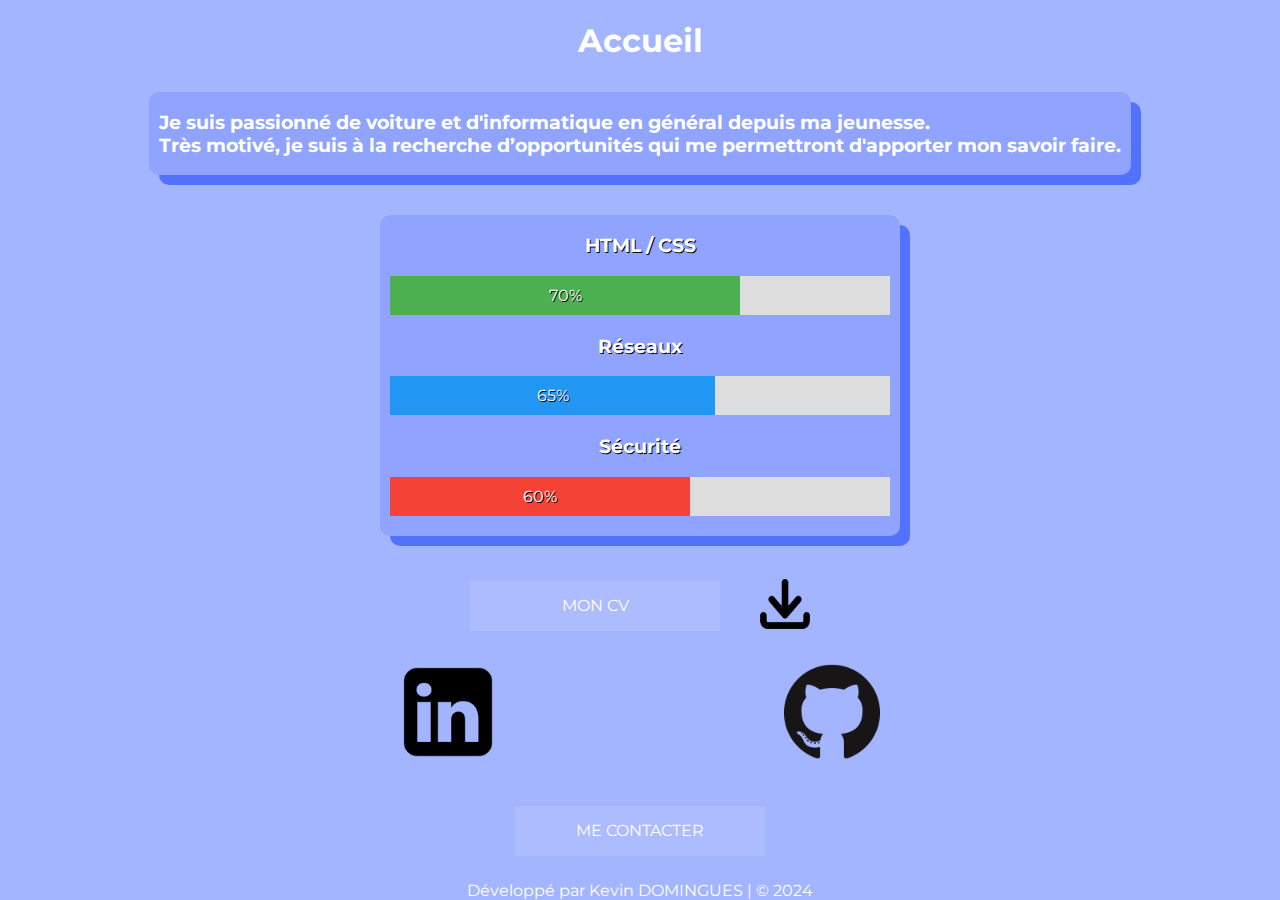
<file: index.html>
<!DOCTYPE html>
<html lang="fr">

<head>
    <meta charset="UTF-8">
    <title> CV_Kevin_DOMINGUES </title>
    <link rel="preconnect" href="https://fonts.gstatic.com">
    <link href="https://fonts.googleapis.com/css2?family=Montserrat:wght@500&display=swap" rel="stylesheet">
    <link rel="stylesheet" type="text/css" href="style2.css">
    <meta content="width=device-width, initial-scale=1" name="viewport" />
</head>

<body>

    <header>
        <div class="title">
            <h1 class="box-title">
                Accueil
            </h1>
        </div>
    </header>

    <section class="text">
        <h3 class="box-text">
            Je suis passionné de voiture et d'informatique en général depuis ma jeunesse. <br>
            Très motivé, je suis à la recherche d’opportunités qui me permettront d'apporter mon savoir faire.
        </h3>
    </section>

    <section class="skill">
        <h3>
            HTML / CSS
        </h3>
        <div class="container">
            <div class="skills html-css">
                70%
            </div>
        </div>
        <h3>
            Réseaux
        </h3>
        <div class="container">
            <div class="skills java">
                65%
            </div>
        </div>
        <h3>
            Sécurité
        </h3>
        <div class="container">
            <div class="skills python">
                60%
            </div>
        </div>
    </section>

    <div class="box-button">
        <a target="_blank" href="cv.html" rel="noopener nofollow" class="button">
            <div class="btn">
                <span> MON CV </span>
            </div>
        </a>
        <a href="download/CV_Kevin_DOMINGUES.pdf" download="CV Kevin DOMINGUES.pdf">
            <img src=images/download.png alt=TéléchargementCV class="download" />
        </a>
    </div>

    <div class="socialmedia">
        <div class="box-1">
            <a href="https://www.linkedin.com/in/kevin-domingues-864b31213/">
                <img src=images/linkedin.png alt=Linkedin />
            </a>
        </div>
        <div class="box-2">
            <a href="https://github.com/KevinDomingues95">
                <img src=images/github.png alt=Github />
            </a>
        </div>
    </div>

    <div class="box-button">
        <a href="mailto:kevin.domingues95@gmail.com">
            <div class="btn">
                <span> ME CONTACTER </span>
            </div>
        </a>
    </div>

    <footer>
        <span>
            Développé par Kevin DOMINGUES | © 2024
        </span>
    </footer>

</body>

</html>
</file>
<file: style2.css>
/* Import police */
@import 'https://fonts.googleapis.com/css2?family=Montserrat&display=swap';

/* CSS PC */
html,
body {
    width: 100%;
    height: 100%;
    overflow-x: auto;
    overflow-y: auto;
    margin: 0;
    display: flex;
    flex-direction: column;
    font-family: 'Montserrat', sans-serif;
    background-color: #a4b5ff;
    color: white;
}

/* Prendre en compte la bordure */
* {
    box-sizing: border-box;
}

/* Header + Footer */
header {
    display: flex;
    justify-content: center;
    margin-bottom: 10px;
}

footer {
    display: flex;
    justify-content: center;
}

/* Enlève le soulignement des liens */
a {
    text-decoration: none;
    color: white;
}

/* Profil */
.text {
    justify-content: center;
    background-color: #90a4ff;
    box-shadow: 10px 10px #5272fd;
    margin-left: auto;
    margin-right: auto;
    border-radius: 10px;
}

.box-text {
    padding-left: 10px;
    padding-right: 10px;
}

/* Compétences */
.skill {
    background-color: #90a4ff;
    box-shadow: 10px 10px #5272fd;
    margin-left: auto;
    margin-right: auto;
    border-radius: 10px;
    margin-top: 40px;
    margin-bottom: 40px;
    text-shadow: 1px 1px #000000
}

.skill h3 {
    text-align: center;
    margin-left: 10px;
    margin-right: 10px;
}

.container {
    width: 500px;
    margin-left: 10px;
    margin-right: 10px;
    background-color: #ddd;
    margin-bottom: 20px;
}

.skills {
    text-align: center;
    padding-top: 10px;
    padding-bottom: 10px;
    color: white;
}

.html-css {
    width: 70%;
    background-color: #4CAF50;
}

.java {
    width: 65%;
    background-color: #2196F3;
}

.python {
    width: 60%;
    background-color: #f44336;
}

/* Bouton CV et Contact */
div[class*=box] {
    height: 33.33%;
    width: 100%; 
    display: flex;
    justify-content: center;
    align-items: center;
}

.btn {
    line-height: 50px;
    height: 50px;
    text-align: center;
    width: 250px;
    cursor: pointer;
    color: white;
    transition: all 0.5s;
    position: relative;
}

.btn::before {
    content: '';
    position: absolute;
    top: 0;
    left: 0;
    width: 100%;
    height: 100%;
    z-index: 1;
    background-color: rgba(255,255,255,0.1);
    transition: all 0.3s;
}

.btn:hover::before {
    opacity: 0 ;
    transform: scale(0.5,0.5);
}

.btn::after {
    content: '';
    position: absolute;
    top: 0;
    left: 0;
    width: 100%;
    height: 100%;
    z-index: 1;
    opacity: 0;
    transition: all 0.3s;
    border: 1px solid rgba(255,255,255,0.5);
    transform: scale(1.2,1.2);
}

.btn:hover::after {
    opacity: 1;
    transform: scale(1,1);
}

/* Bouton télécharger */
.download {
    margin-left: 40px;
    width: 50px;
    height: 50px;
}

.download:hover {
    filter: invert(100%);
}

/* Réseaux sociaux */
.socialmedia {
    display: flex;
    flex-direction: row;
    justify-content: space-evenly;
    padding-right: 20%;
    padding-left: 20%;
    padding-top: 40px;
}

img {
    width: 100px;
    height: 100px;
}

.box-button {
    padding-bottom: 20px;
}

.box-1 img {
    border: 2px solid transparent;
    transition: all 1s ease;
}

.box-2 img {
    border: 2px solid transparent;
    transition: all 1s ease;
}

.box-3 img {
    border: 2px solid transparent;
    transition: all 1s ease;
}
  
.box-1:hover img {
    filter: invert(100%);
    border-radius: 10px;
    transform:scale(1.25);
}

.box-2:hover img {
    filter: invert(100%);
    border-radius: 10px;
    transform:scale(1.25);
}

.box-3:hover img {
    filter: invert(100%);
    border-radius: 10px;
    transform:scale(1.25);
}

@keyframes background {
    0% {
        background-position: 0% 0%;
    }
    100% {
        background-position: 100% 100%;
    }
}

/* Responsive page réduite */
@media screen and (max-width: 1100px) {
    .text {
        margin-left: 10px;
        margin-right: 10px;
    }

    .socialmedia {
        padding-right: 20%;
        padding-left: 20%;
        padding-top: 50px;
    }
}

/* Responsive téléphone (testé uniquement sur Samsung Galaxy S8 et page responsive web) */
@media screen and (max-width: 800px) {
    .text {
        margin-left: 10px;
        margin-right: 10px;
    }

    .socialmedia {
        padding-right: 20px;
        padding-left: 20px;
        padding-top: 50px;
    }

    img {
        justify-content: space-evenly;
        width: 70px;
        height: 70px;
    }

    .box-1:hover img {
        filter: invert(100%);
        border-radius: 10px;
        transform:scale(1.15);
    }
    
    .box-2:hover img {
        filter: invert(100%);
        border-radius: 10px;
        transform:scale(1.15);
    }
    
    .box-3:hover img {
        filter: invert(100%);
        border-radius: 10px;
        transform:scale(1.15);
    }

    .skill {
        margin-left: 10px;
        margin-right: 10px;
        margin-bottom: 40px;
    }

    .container {
        width: auto;
        margin-left: 10px;
        margin-right: 10px;
        background-color: #ddd;
    }

    .skills {
        text-align: center;
        padding-top: 10px;
        padding-bottom: 10px;
        color: white;
    }
  }
</file>
